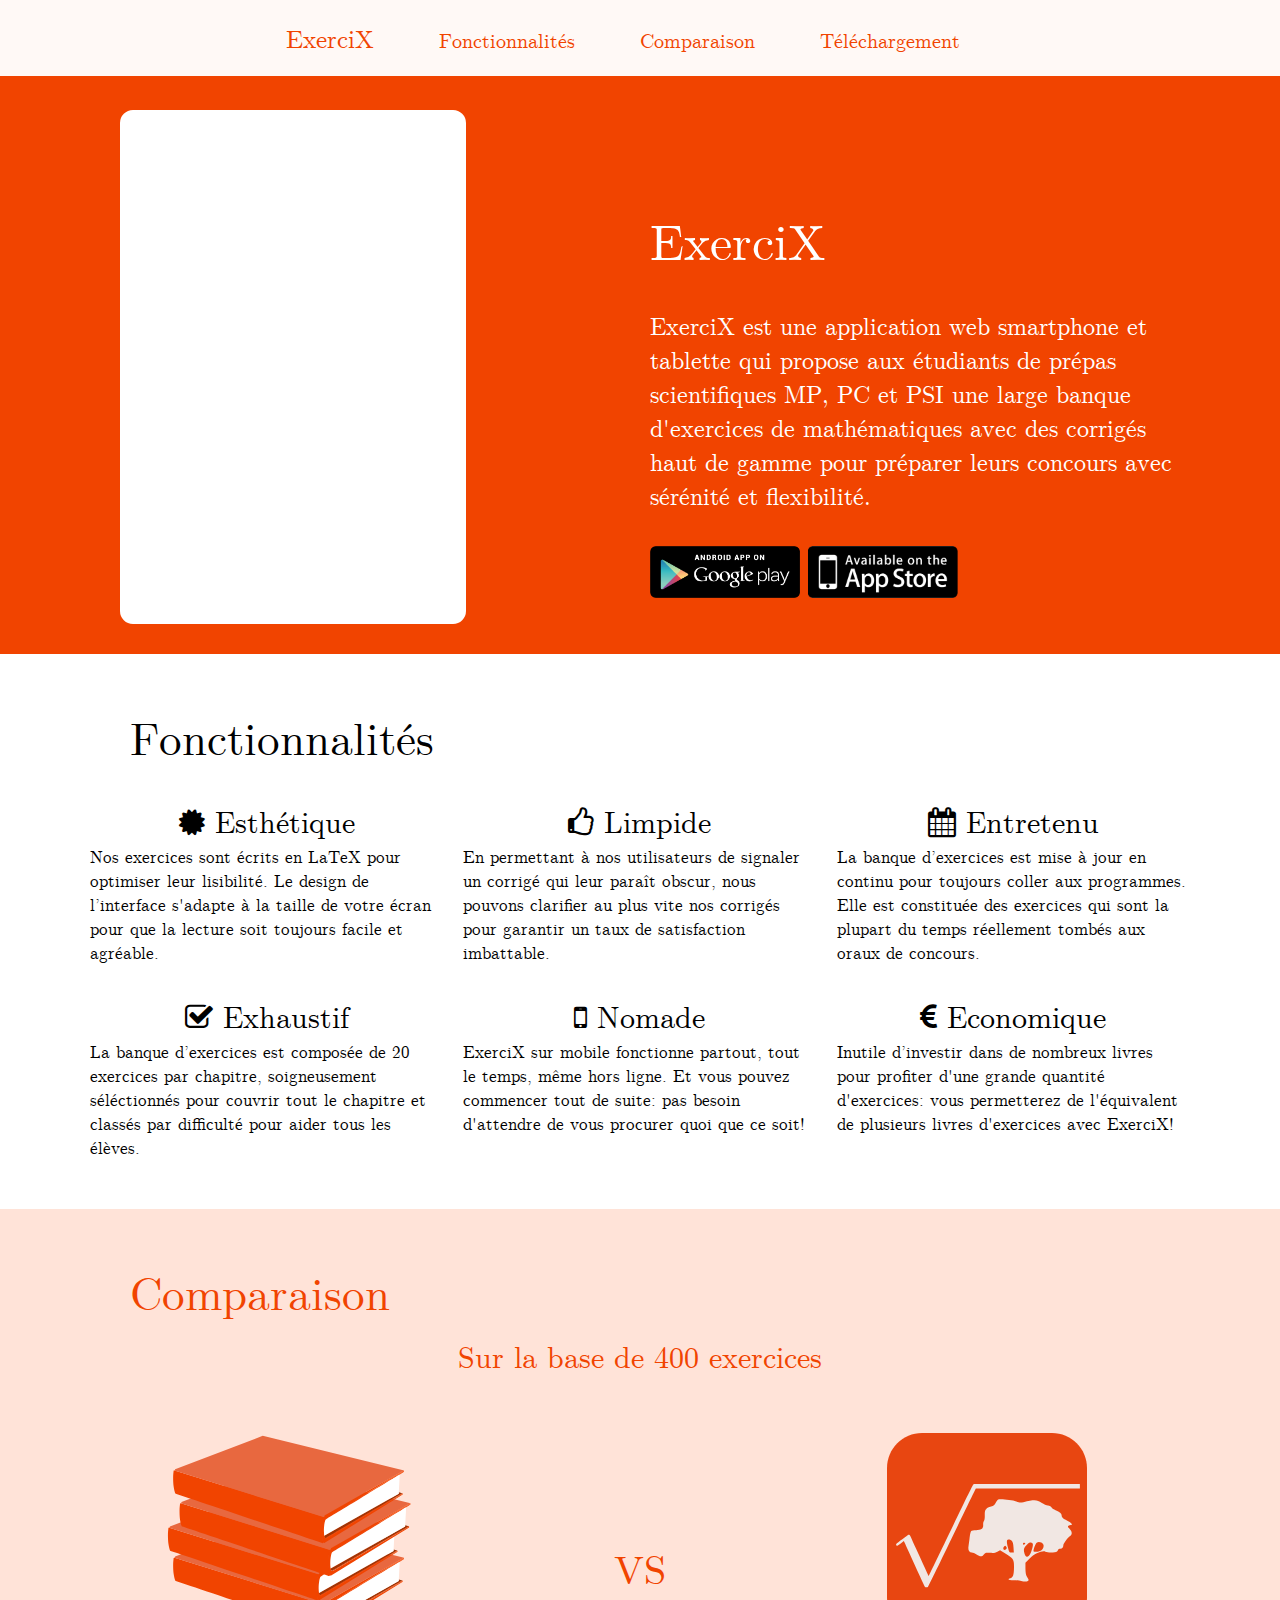
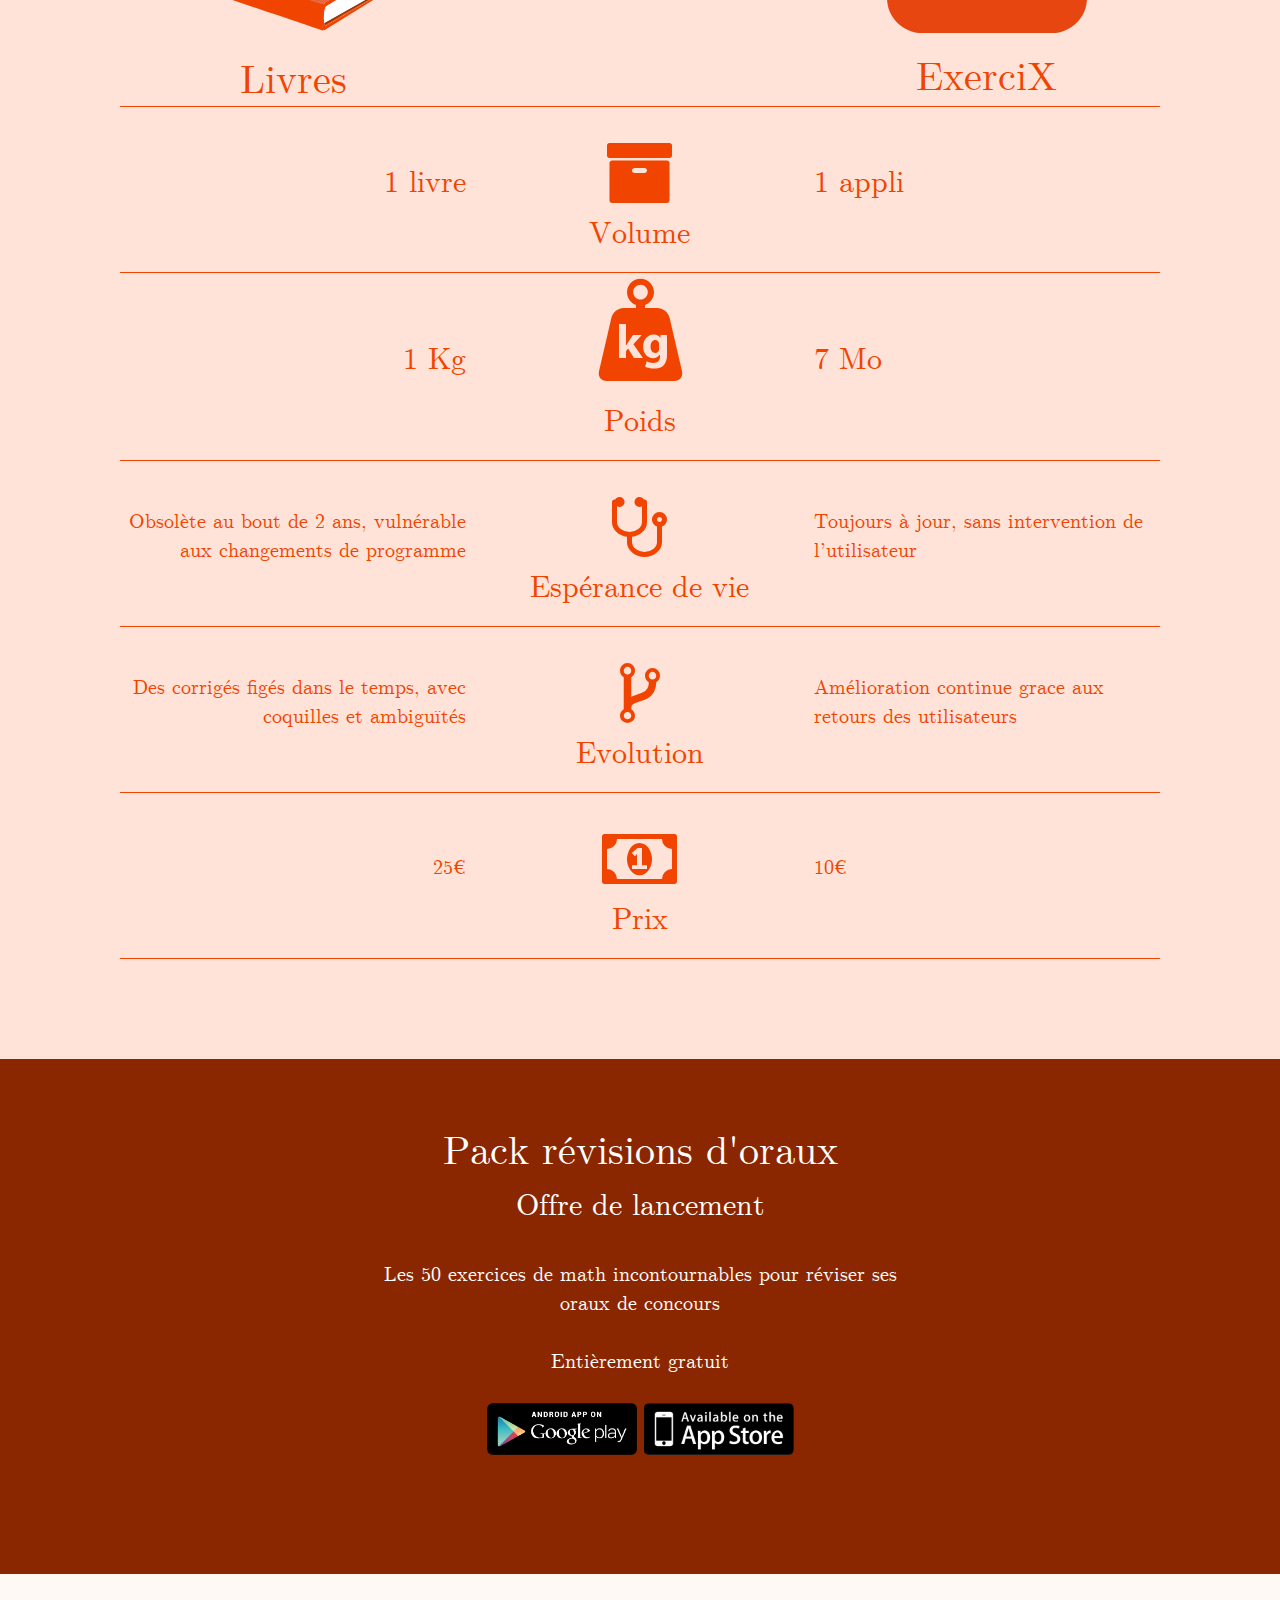
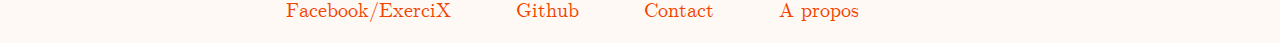
<file: index.html>
<!DOCTYPE html>
<html>
<head>
	<meta http-equiv="X-UA-Compatible" content="IE=Edge">
	<meta charset="utf-8">
    <meta name="apple-mobile-web-app-capable" content="yes" />
	<link rel="stylesheet" href="index.css">
	<link rel="stylesheet" href="font-awesome.css">
	<script src="jquery.js"></script>


	<script type="text/javascript">

	var _tsq = _tsq || [];
	_tsq.push(["setAccountName", "exercix"]);
	_tsq.push(["fireHit", "exercix_tracker", []]);

	(function() {
	    function z(){
	        var s = document.createElement("script");
	        s.type = "text/javascript";
	        s.async = "async";
	        s.src = window.location.protocol + "//cdn.tapstream.com/static/js/tapstream.js";
	        var x = document.getElementsByTagName("script")[0];
	        x.parentNode.insertBefore(s, x);
	    }
	    if (window.attachEvent)
	        window.attachEvent("onload", z);
	    else
	        window.addEventListener("load", z, false);
	})();

	</script>

	<script>
	(function(i,s,o,g,r,a,m){i['GoogleAnalyticsObject']=r;i[r]=i[r]||function(){
		(i[r].q=i[r].q||[]).push(arguments)},i[r].l=1*new Date();a=s.createElement(o),
		m=s.getElementsByTagName(o)[0];a.async=1;a.src=g;m.parentNode.insertBefore(a,m)
	})(window,document,'script','http://www.google-analytics.com/analytics.js','ga');

	ga('create', 'UA-42009424-1', 'exercix.net');
	ga('send', 'pageview');
	</script>

	<meta name="viewport" content="width=device-width, initial-scale=1, maximum-scale=1, user-scalable=0"/> <!--320-->

	<link rel="apple-touch-icon-precomposed" href="apple-touch-icon-iphone.png" />
	<link rel="apple-touch-icon-precomposed" sizes="72x72" href="apple-touch-icon-ipad.png" />
	<link rel="apple-touch-icon-precomposed" sizes="114x114" href="apple-touch-icon-iphone4.png" />
	<link rel="apple-touch-icon-precomposed" sizes="144x144" href="apple-touch-icon-ipad3.png" />

<!-- start Mixpanel --><script type="text/javascript">(function(e,b){if(!b.__SV){var a,f,i,g;window.mixpanel=b;a=e.createElement("script");a.type="text/javascript";a.async=!0;a.src=("https:"===e.location.protocol?"https:":"http:")+'//cdn.mxpnl.com/libs/mixpanel-2.2.min.js';f=e.getElementsByTagName("script")[0];f.parentNode.insertBefore(a,f);b._i=[];b.init=function(a,e,d){function f(b,h){var a=h.split(".");2==a.length&&(b=b[a[0]],h=a[1]);b[h]=function(){b.push([h].concat(Array.prototype.slice.call(arguments,0)))}}var c=b;"undefined"!==
typeof d?c=b[d]=[]:d="mixpanel";c.people=c.people||[];c.toString=function(b){var a="mixpanel";"mixpanel"!==d&&(a+="."+d);b||(a+=" (stub)");return a};c.people.toString=function(){return c.toString(1)+".people (stub)"};i="disable track track_pageview track_links track_forms register register_once alias unregister identify name_tag set_config people.set people.set_once people.increment people.append people.track_charge people.clear_charges people.delete_user".split(" ");for(g=0;g<i.length;g++)f(c,i[g]);
b._i.push([a,e,d])};b.__SV=1.2}})(document,window.mixpanel||[]);
mixpanel.init("26b980aaac330eddd256b3c554e4b8be");</script><!-- end Mixpanel -->
</head>


<body style="zoom: 1;">
<script type="text/javascript">
    mixpanel.track('pageview');
</script>


<div id="navbar">
	<a href="#demo">ExerciX</a>
	<a href="#features">Fonctionnalités</a>
	<a href="#vs">Comparaison</a>
	<a href="#invit">Téléchargement</a>
</div>
<script type="text/javascript">
    mixpanel.track_links("#navbar a", "click navbar link", {
        referrer: document.referrer
    });
</script>

<div id="demo">
	<div class="grid grid-pad">
		<div class="col-1-2">
			<div id="video" >
				<iframe id="video-frame" src="http://player.vimeo.com/video/69325270?title=0&amp;byline=0&amp;color=c9ff23&amp;autoplay=0&amp;loop=0" width="320" height="480" frameborder="0"></iframe><br>
			</div>
		</div>



		<div class="col-1-2">
				<h1>ExerciX</h1>
				ExerciX est une application web smartphone et tablette qui propose aux étudiants de prépas scientifiques MP, PC et PSI une large banque d'exercices de mathématiques avec des corrigés haut de gamme pour préparer leurs concours avec sérénité et flexibilité.
				<br><br> 

			<a id="dl-android"  href="https://play.google.com/store/apps/details?id=net.exercix&hl=en">
		 		<img alt="logo Google play" src="logo-google-play.png" width="150" height="52"><br>
		 	</a>

		 	<a href="https://itunes.apple.com/WebObjects/MZStore.woa/wa/viewSoftware?id=697784747&mt=8" id="dl-iOS" >
		 		<img alt="logo App store" src="logo-app-store.png" width="150" height="52">
		 	</a>

		</div>
	</div>
</div>



<div id="features">
	<h2>Fonctionnalités</h2>
	<div class="grid grid-pad">
		<div class="col-1-3">
				<h3><i class="icon-certificate"></i> Esthétique</h3>
				Nos exercices sont écrits en LaTeX pour optimiser leur lisibilité. Le design de l’interface s'adapte à la taille de votre écran pour que la lecture soit toujours facile et agréable.
		</div>

		<div class="col-1-3">
				<h3><i class="icon-thumbs-up-alt"></i> Limpide</h3>
				En permettant à nos utilisateurs de signaler un corrigé qui leur paraît obscur, nous pouvons clarifier au plus vite nos corrigés pour garantir un taux de satisfaction imbattable.
		</div>

		<div class="col-1-3">
				<h3><i class="icon-calendar"></i> Entretenu</h3>
				La banque d’exercices est mise à jour en continu pour toujours coller aux programmes. Elle est constituée des exercices qui sont la plupart du temps réellement tombés aux oraux de concours.
		</div>

		<div class="col-1-3">
				<h3><i class="icon-check"></i> Exhaustif</h3>
				La banque d’exercices est composée de 20 exercices par chapitre, soigneusement séléctionnés pour couvrir tout le chapitre et classés par difficulté pour aider tous les élèves.
		</div>

		<div class="col-1-3">
				<h3><i class="icon-mobile-phone"></i> Nomade</h3>
				ExerciX sur mobile fonctionne partout, tout le temps, même hors ligne. Et vous pouvez commencer tout de suite: pas besoin d'attendre de vous procurer quoi que ce soit!
		</div>

		<div class="col-1-3">
				<h3><i class="icon-euro"></i> Economique</h3>
				Inutile d’investir dans de nombreux livres pour profiter d'une grande quantité d'exercices: vous permetterez de l'équivalent de plusieurs livres d'exercices avec ExerciX!
		</div>
	</div>
</div>

<div id="vs">
	<h2>Comparaison</h2>
	<h3> Sur la base de 400 exercices</h3>
		<div class="grid grid-pad">
					<table>
				<tr>
					<th><img src="icon-book.svg" width="280px">Livres</th>
					<th>VS</th>
					<th><img src="icon.svg" width="200px"><br>ExerciX</th>
				</tr>
				<tr>
					<td>1 livre</td>
					<td><i class="icon-archive "></i>Volume</td>
					<td>1 appli</td>
				</tr>
				<tr>
					<td>1 Kg</td>
					<td><img src="icon-weight.svg"><br>Poids</td>
					<td>7 Mo</td>
				</tr>

				<tr>
					<td>Obsolète au bout de 2 ans, vulnérable aux changements de programme</td>
					<td><i class="icon-stethoscope"></i>Espérance de vie</td>
					<td>Toujours à jour, sans intervention de l’utilisateur</td>
				</tr>

				<tr>
					<td>Des corrigés figés dans le temps, avec coquilles et ambiguïtés</td>
					<td><i class="icon-code-fork"></i>Evolution</td>
					<td>Amélioration continue grace aux retours des utilisateurs</td>
				</tr>

				<tr>
					<td>25€</td>
					<td><i class="icon-money"></i>Prix</td>
					<td>10€ </td>
				</tr>


			</table>
		</div>
</div>

<div id="invit">
	<div class="grid grid-pad">
		<div class="col-1-4">
			<br>
		</div>
		<div class="col-1-2">
			<h3>Pack révisions d'oraux</h3>
			<h4>Offre de lancement</h4><br>
			 Les 50 exercices de math incontournables pour réviser ses oraux de concours <br><br>
			 Entièrement gratuit<br><br>

		 	<a id="dl-android"  href="https://play.google.com/store/apps/details?id=net.exercix&hl=en">
		 		<img alt="logo Google play" src="logo-google-play.png" width="150" height="52"><br>
		 	</a>
<script type="text/javascript">
    mixpanel.track_links("#dl-android", "download android", {
        referrer: document.referrer
    });
</script>

		 	<a href="https://itunes.apple.com/WebObjects/MZStore.woa/wa/viewSoftware?id=697784747&mt=8" id="dl-iOS" >
		 		<img alt="logo App store" src="logo-app-store.png" width="150" height="52">
		 	</a>




<script type="text/javascript">
    mixpanel.track_links("#dl-iOS", "download iOS", {
        referrer: document.referrer
    });
</script>


		</div>
	</div>
</div>





<div id="footer">
	<a href="http://www.facebook.com/Exercix">Facebook/ExerciX</a>
	<a href="https://github.com/edelans/exercix">Github</a>
	<a href="mailto:contact@exercix.net?Subject=Contact%20suite%20a%20une%20visite%20sur%20www.exercix.net" target="_top">Contact</a>
	<a href="http://www.exercix.net/about.html">A propos</a>
</div>
<script type="text/javascript">
    mixpanel.track_links("#footer a", "click footer link", {
        referrer: document.referrer
    });
</script>


<script>
	$('#navbar a').click(function(e, target){
		var offset = $(this.hash).offset().top;
		e.preventDefault();
	    if($(window).width()>767){$('body').animate({scrollTop: offset - 70}, 400);}
	    if($(window).width()<768){$('body').animate({scrollTop: offset}, 400);}
	});

</script>

</body>
</html>
</file>
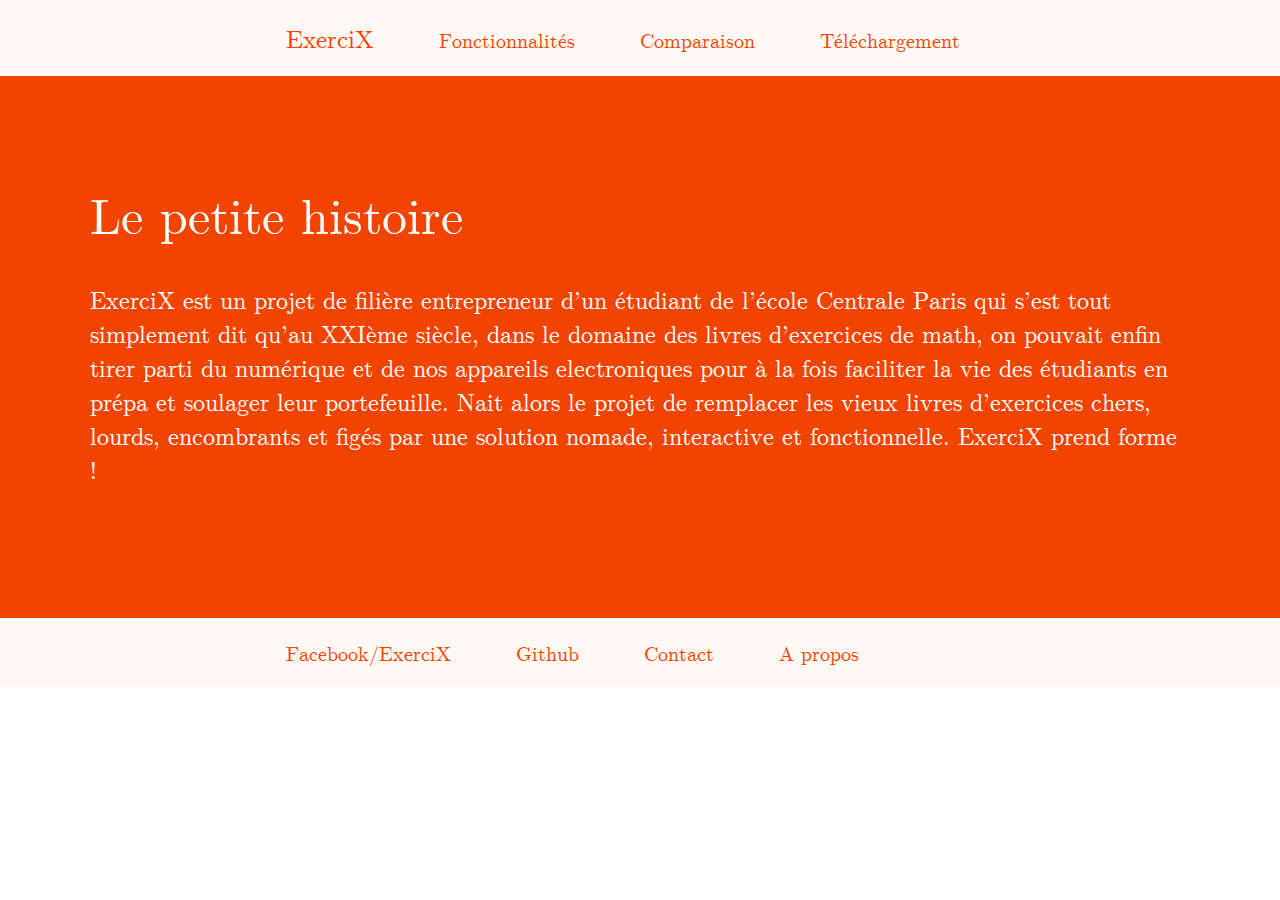
<file: about.html>
<!DOCTYPE html>
<html>
<head>
	<meta http-equiv="X-UA-Compatible" content="IE=Edge">
	<meta charset="utf-8">
    <meta name="apple-mobile-web-app-capable" content="yes" />
	<link rel="stylesheet" href="index.css">
	<link rel="stylesheet" href="font-awesome.css">
	<script src="jquery.js"></script>


	<script type="text/javascript">

	var _tsq = _tsq || [];
	_tsq.push(["setAccountName", "exercix"]);
	_tsq.push(["fireHit", "exercix_tracker", []]);

	(function() {
	    function z(){
	        var s = document.createElement("script");
	        s.type = "text/javascript";
	        s.async = "async";
	        s.src = window.location.protocol + "//cdn.tapstream.com/static/js/tapstream.js";
	        var x = document.getElementsByTagName("script")[0];
	        x.parentNode.insertBefore(s, x);
	    }
	    if (window.attachEvent)
	        window.attachEvent("onload", z);
	    else
	        window.addEventListener("load", z, false);
	})();

	</script>

	<script>
	(function(i,s,o,g,r,a,m){i['GoogleAnalyticsObject']=r;i[r]=i[r]||function(){
		(i[r].q=i[r].q||[]).push(arguments)},i[r].l=1*new Date();a=s.createElement(o),
		m=s.getElementsByTagName(o)[0];a.async=1;a.src=g;m.parentNode.insertBefore(a,m)
	})(window,document,'script','http://www.google-analytics.com/analytics.js','ga');

	ga('create', 'UA-42009424-1', 'exercix.net');
	ga('send', 'pageview');
	</script>

	<meta name="viewport" content="width=device-width, initial-scale=1, maximum-scale=1, user-scalable=0"/> <!--320-->

	<link rel="apple-touch-icon-precomposed" href="apple-touch-icon-iphone.png" />
	<link rel="apple-touch-icon-precomposed" sizes="72x72" href="apple-touch-icon-ipad.png" />
	<link rel="apple-touch-icon-precomposed" sizes="114x114" href="apple-touch-icon-iphone4.png" />
	<link rel="apple-touch-icon-precomposed" sizes="144x144" href="apple-touch-icon-ipad3.png" />

<!-- start Mixpanel --><script type="text/javascript">(function(e,b){if(!b.__SV){var a,f,i,g;window.mixpanel=b;a=e.createElement("script");a.type="text/javascript";a.async=!0;a.src=("https:"===e.location.protocol?"https:":"http:")+'//cdn.mxpnl.com/libs/mixpanel-2.2.min.js';f=e.getElementsByTagName("script")[0];f.parentNode.insertBefore(a,f);b._i=[];b.init=function(a,e,d){function f(b,h){var a=h.split(".");2==a.length&&(b=b[a[0]],h=a[1]);b[h]=function(){b.push([h].concat(Array.prototype.slice.call(arguments,0)))}}var c=b;"undefined"!==
typeof d?c=b[d]=[]:d="mixpanel";c.people=c.people||[];c.toString=function(b){var a="mixpanel";"mixpanel"!==d&&(a+="."+d);b||(a+=" (stub)");return a};c.people.toString=function(){return c.toString(1)+".people (stub)"};i="disable track track_pageview track_links track_forms register register_once alias unregister identify name_tag set_config people.set people.set_once people.increment people.append people.track_charge people.clear_charges people.delete_user".split(" ");for(g=0;g<i.length;g++)f(c,i[g]);
b._i.push([a,e,d])};b.__SV=1.2}})(document,window.mixpanel||[]);
mixpanel.init("26b980aaac330eddd256b3c554e4b8be");</script><!-- end Mixpanel -->
</head>


<body style="zoom: 1;">
<script type="text/javascript">
    mixpanel.track('about page view');
</script>

<div id="navbar">
	<a href="/index.html#demo">ExerciX</a>
	<a href="/index.html#features">Fonctionnalités</a>
	<a href="/index.html#vs">Comparaison</a>
	<a href="/index.html#invit">Téléchargement</a>
</div>
<script type="text/javascript">
    mixpanel.track_links("#navbar a", "click navbar link", {
        referrer: document.referrer
    });
</script>

<div id="demo">
	<div class="grid grid-pad">


		<div class="col-1-1">
			<br>
			<h1>Le petite histoire</h1>
			ExerciX est un projet de filière entrepreneur d’un étudiant de l’école Centrale Paris qui s’est tout simplement dit qu’au XXIème siècle, dans le domaine des livres d’exercices de math, on pouvait enfin tirer parti du numérique et de nos appareils electroniques pour à la fois faciliter la vie des étudiants en prépa et soulager leur portefeuille. Nait alors le projet de remplacer les vieux livres d’exercices chers, lourds, encombrants et figés par une solution nomade, interactive et fonctionnelle. ExerciX prend forme !
			<br><br><br><br>
		</div>
	</div>
</div>

<div id="footer">
	<a href="http://www.facebook.com/Exercix">Facebook/ExerciX</a>
	<a href="https://github.com/edelans/exercix">Github</a>
	<a href="mailto:contact@exercix.net?Subject=Contact%20suite%20a%20une%20visite%20sur%20www.exercix.net" target="_top">Contact</a>
	<a href="http://www.exercix.net/about.html">A propos</a>
</div>
<script type="text/javascript">
    mixpanel.track_links("#footer a", "click footer link", {
        referrer: document.referrer
    });
</script>



	</body>
	</html>
</file>
<file: index.css>
*,*:after,*:before{-webkit-box-sizing:border-box;-moz-box-sizing:border-box;box-sizing:border-box;}
body{margin:0px;}
[class*='col-']{float:left;padding-right:20px;}
[class*='col-']:last-of-type{padding-right:0px;}
.grid{width:100%;max-width:1140px;min-width:755px;margin:0 auto;overflow:hidden;}
.grid:after{content:"";display:table;clear:both;}
.grid-pad{padding:20px 0 0px 20px;}
.grid-pad>[class*='col-']:last-of-type{padding-right:20px;}
.push-right{float:right;}
.col-1-1{width:100%;}
.col-2-3,.col-8-12{width:66.66%;}
.col-1-2,.col-6-12{width:50%;}
.col-1-3,.col-4-12{width:33.33%;}
.col-1-4,.col-3-12{width:25%;}
.col-1-5{width:20%;}
.col-1-6,.col-2-12{width:16.667%;}
.col-1-7{width:14.28%;}
.col-1-8{width:12.5%;}
.col-1-9{width:11.1%;}
.col-1-10{width:10%;}
.col-1-11{width:9.09%;}
.col-1-12{width:8.33%;}
.col-11-12{width:91.66%;}
.col-10-12{width:83.333%;}
.col-9-12{width:75%;}
.col-5-12{width:41.66%;}
.col-7-12{width:58.33%;}
@media handheld,only screen and (max-width:767px){.grid{width:100% !important;min-width:0;margin-left:0px;margin-right:0px;padding-left:0px;padding-right:0px;} [class*='col-']{width:auto !important;float:none;margin-left:0px;margin-right:0px;margin-top:10px;margin-bottom:10px;padding-left:20px;padding-right:20px;}}@font-face{font-family:'LM';src:url('fonts/lmroman10-regular-webfont.eot');src:url('fonts/lmroman10-regular-webfont.eot?#iefix') format('embedded-opentype'),url('fonts/lmroman10-regular-webfont.woff') format('woff'),url('fonts/lmroman10-regular-webfont.ttf') format('truetype'),url('fonts/lmroman10-regular-webfont.svg#lm_roman_10regular') format('svg');font-weight:normal;font-style:normal;}@font-face{font-family:'LMC';src:url('fonts/lmromancaps10-regular-webfont.eot');src:url('fonts/lmromancaps10-regular-webfont.eot?#iefix') format('embedded-opentype'),url('fonts/lmromancaps10-regular-webfont.woff') format('woff'),url('fonts/lmromancaps10-regular-webfont.ttf') format('truetype'),url('fonts/lmromancaps10-regular-webfont.svg#lm_roman_caps_10regular') format('svg');font-weight:normal;font-style:normal;}@font-face{font-family:'LMI';src:url('fonts/lmroman10-italic-webfont.eot');src:url('fonts/lmroman10-italic-webfont.eot?#iefix') format('embedded-opentype'),url('fonts/lmroman10-italic-webfont.woff') format('woff'),url('fonts/lmroman10-italic-webfont.ttf') format('truetype'),url('fonts/lmroman10-italic-webfont.svg#lm_roman_10italic') format('svg');font-weight:normal;font-style:normal;}*{font-family:'LM';font-weight:normal;-webkit-box-sizing:border-box;-moz-box-sizing:border-box;box-sizing:border-box;}
#navbar{background:#fff9f6;padding:20px 0px 20px 20% ;position:fixed;width:100%;}#navbar a{text-decoration:none;font-size:20px;margin:10px;padding:20px;color:#f14400;}#navbar a:hover{background:#ffeae2;}
#navbar a:first-child{font-size:25px;}
#demo{background:#f14400;padding-top:90px;padding-bottom:30px;color:white;width:100%;font-size:24px;}#demo .col-1-2:nth-child(2){padding-top:60px;}
#demo h1{font-size:50px;}
#demo #video{background:white;margin-left:30px;display:inline-block;border:2px solid white;text-align:center;border-radius:13px;padding:11px;padding-bottom:8px;}#demo #video i{border:solid 2px;border-radius:30px;width:40px;height:40px;display:inline-block;color:#f14400;}
#demo #video iframe{margin-bottom:4px;}
#dl-iOS,#dl-android{display:inline-block;}
#features{font-size:17px;padding:50px 30px;}
h2{margin-top:0;font-size:45px;margin-left:100px;margin-bottom:-20px;}
h3{font-size:30px;text-align:center;margin-bottom:2px;}
#vs{background:#ffe3d8;padding:50px 30px;color:#f14400;}#vs div.grid{padding:50px;}#vs div.grid table{border-collapse:collapse;font-size:20px;}#vs div.grid table th{width:33%;border-bottom:solid 1px;}
#vs div.grid table tr:first-child{font-size:40px;}
#vs div.grid table tr:nth-child(2),#vs div.grid table tr:nth-child(3),#vs div.grid table tr:nth-child(7){font-size:30px;}
#vs div.grid table td{border-bottom:1px solid;padding-bottom:20px;}#vs div.grid table td:first-child{text-align:right;}
#vs div.grid table td:nth-child(2){text-align:center;font-size:30px;}
#vs div.grid table td i{margin-top:30px;display:block;font-size:70px;}
#invit{background:#8b2700;color:white;font-size:20px;text-align:center;padding-bottom:3cm;}#invit h3{font-size:40px;}
#invit h4{font-size:30px;margin:5px 0;}
#invit div div div{text-align:center;}#invit div div div a{font-size:30px;text-decoration:none;color:white;display:inline-block;padding:20px;background:#d83d00;margin:10px;}
#footer{background:#fff9f6;padding:20px 0px 20px 20% ;width:100%;}#footer a{text-decoration:none;font-size:20px;margin:10px;padding:20px;color:#f14400;}#footer a:hover{background:#ffeae2;}
@media (min-width:768px) and (max-width:960px){#navbar,#footer{padding:20px;} #demo #video{margin-left:10px;} #vs div.grid{padding:20px;}}@media (max-width:767px){{}#navbar,#footer{padding:0px;position:relative;}#navbar a,#footer a{display:block;}#navbar a:first-child,#footer a:first-child{font-size:40px;} #footer a{font-size:20px !important;} #demo #video{margin-left:10px;} #vs{padding:10px;}#vs div.grid{padding:5px;} #vs img[src="icon.svg"]{width:80px;} #vs img[src="icon-book.svg"]{width:100px;} #vs img[src="icon-weight.svg"]{width:80px;} #vs table tr{font-size:17px;}#vs table tr:first-child{font-size:20px !important;} #vs table tr:nth-child(2),#vs table tr:nth-child(3),#vs table tr:nth-child(6),#vs table tr:nth-child(7){font-size:20px !important;} #vs table td:nth-child(2){font-size:25px !important;width:20%;}#vs table td:nth-child(2) i{font-size:50px !important;} #invit{padding-top:0;}#invit div div:first-child{height:0px;margin:0;} h2{margin-left:5px;font-size:35px;} h3{font-size:28px;}}@media (max-width:767px) and (max-width:390px){#demo div div:first-child{padding:0;margin:0;}#demo div div:first-child #video{margin:0px;padding:0px;border:0px none;} #vs div{padding:0;}#vs div table tr{font-size:14px;}#vs div table tr:first-child{font-size:14px !important;} #vs div table tr:nth-child(2),#vs div table tr:nth-child(3),#vs div table tr:nth-child(6),#vs div table tr:nth-child(7){font-size:17px !important;} #vs div table td:nth-child(2){font-size:20px !important;padding:0px 5px;}}
</file>
